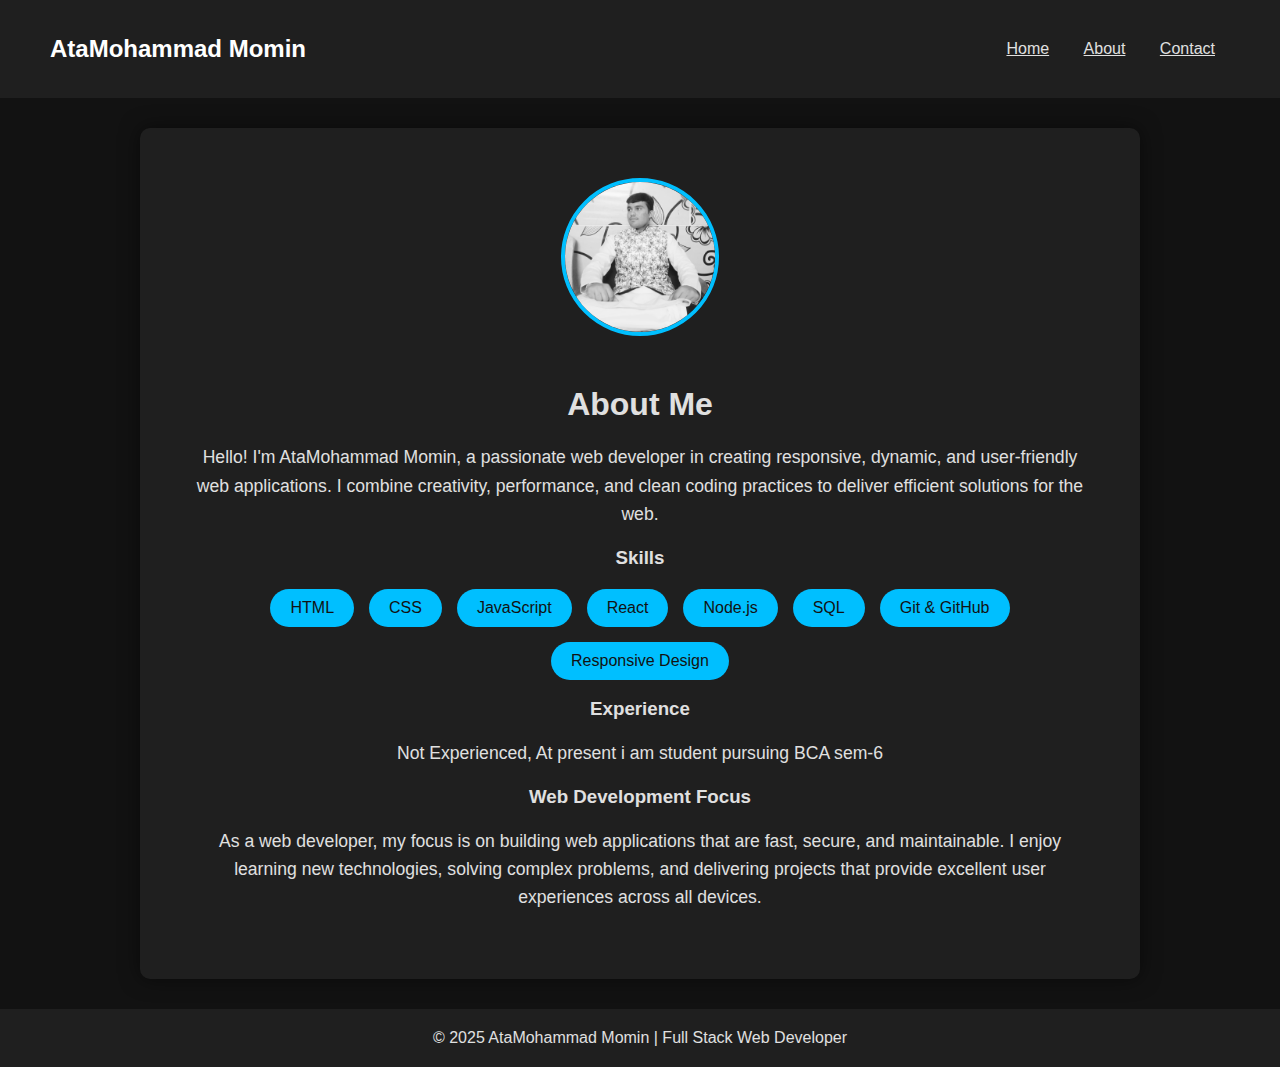
<file: about.html>
<!DOCTYPE html>
<html lang="en">
<head>
    <meta charset="UTF-8">
    <meta name="viewport" content="width=device-width, initial-scale=1.0">
    <title>About | AtaMohammad Momin</title>
    <link rel="stylesheet" href="style.css">
</head>
<body>
    <header>
        <h2>AtaMohammad Momin</h2>
        <nav>
            <a href="index.html">Home</a>
            <a href="about.html">About</a>
            <a href="contact.html">Contact</a>
        </nav>
    </header>

    <section class="about-section">
        <img src="ata.jpg" alt="AtaMohammad Momin" class="profile-img">

        <h2>About Me</h2>
        <p>Hello! I'm AtaMohammad Momin, a passionate web developer in creating responsive, dynamic, and user-friendly web applications. I combine creativity, performance, and clean coding practices to deliver efficient solutions for the web.</p>

        <h3>Skills</h3>
        <div class="skills">
            <div class="skill">HTML</div>
            <div class="skill">CSS</div>
            <div class="skill">JavaScript</div>
            <div class="skill">React</div>
            <div class="skill">Node.js</div>
            <div class="skill">SQL</div>
            <div class="skill">Git & GitHub</div>
            <div class="skill">Responsive Design</div>
        </div>

        <h3>Experience</h3>
        <p>Not Experienced, At present i am student pursuing BCA sem-6</p>

        <h3>Web Development Focus</h3>
        <p>As a web developer, my focus is on building web applications that are fast, secure, and maintainable. I enjoy learning new technologies, solving complex problems, and delivering projects that provide excellent user experiences across all devices.</p>
    </section>

    <footer>
        &copy; 2025 AtaMohammad Momin | Full Stack Web Developer
    </footer>
</body>
</html>
</file>
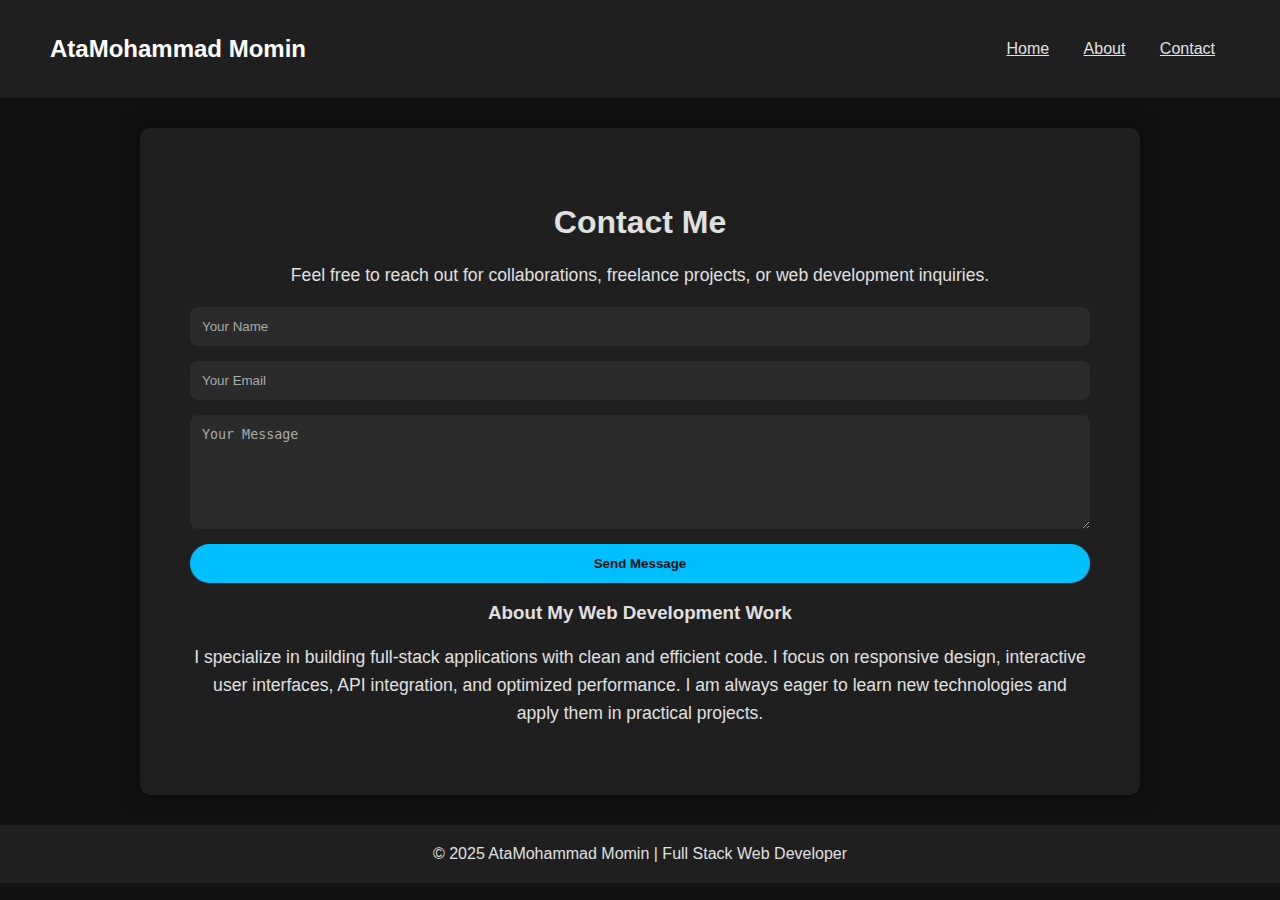
<file: contact.html>
<!DOCTYPE html>
<html lang="en">
<head>
    <meta charset="UTF-8">
    <meta name="viewport" content="width=device-width, initial-scale=1.0">
    <title>Contact | AtaMohammad Momin</title>
    <link rel="stylesheet" href="style.css">
</head>
<body>
    <header>
        <h2>AtaMohammad Momin</h2>
        <nav>
            <a href="index.html">Home</a>
            <a href="about.html">About</a>
            <a href="contact.html">Contact</a>
        </nav>
    </header>

    <section class="contact-section">
        <h2>Contact Me</h2>
        <p>Feel free to reach out for collaborations, freelance projects, or web development inquiries.</p>

        <form action="mailto:your-email@example.com" method="post" enctype="text/plain">
            <input type="text" name="name" placeholder="Your Name" required>
            <input type="email" name="email" placeholder="Your Email" required>
            <textarea name="message" rows="6" placeholder="Your Message" required></textarea>
            <button type="submit">Send Message</button>
        </form>

        <h3>About My Web Development Work</h3>
        <p>I specialize in building full-stack applications with clean and efficient code. I focus on responsive design, interactive user interfaces, API integration, and optimized performance. I am always eager to learn new technologies and apply them in practical projects.</p>
    </section>

    <footer>
        &copy; 2025 AtaMohammad Momin | Full Stack Web Developer
    </footer>
</body>
</html>
</file>
<file: style.css>
/* Dark Theme General */
body {
    font-family: 'Segoe UI', Tahoma, Geneva, Verdana, sans-serif;
    margin: 0;
    padding: 0;
    background-color: #121212;  /* Dark background */
    color: #e0e0e0;             /* Light text */
}

header {
    background-color: #1f1f1f;
    color: #ffffff;
    padding: 15px 50px;
    display: flex;
    justify-content: space-between;
    align-items: center;
}

header nav a {
    margin: 0 15px;
    position: relative;
    font-weight: 500;
    color: #e0e0e0;
}

/* Hover underline animation */
header nav a::after {
    content: '';
    display: block;
    height: 2px;
    width: 0;
    background: #00bfff;
    transition: 0.3s;
    position: absolute;
    bottom: -5px;
    left: 0;
}

header nav a:hover::after {
    width: 100%;
}

/* Section Styling */
.about-section, .contact-section {
    padding: 50px;
    text-align: center;
    background-color: #1f1f1f; /* dark card style background */
    border-radius: 10px;
    margin: 30px auto;
    max-width: 900px;
    box-shadow: 0 0 20px rgba(0,0,0,0.5);
}

.about-section h2, .contact-section h2 {
    font-size: 2em;
    margin-bottom: 20px;
}

.about-section p, .contact-section p {
    font-size: 1.1em;
    line-height: 1.6;
}

/* Skills */
.skills {
    display: flex;
    justify-content: center;
    flex-wrap: wrap;
    gap: 15px;
    margin-top: 20px;
}

.skill {
    background-color: #00bfff;
    color: #121212;
    padding: 10px 20px;
    border-radius: 20px;
    transition: 0.3s;
}

.skill:hover {
    transform: scale(1.1);
}

/* Profile Image */
.profile-img {
    width: 150px;
    height: 150px;
    border-radius: 50%;
    object-fit: cover;
    border: 4px solid #00bfff;
    margin-bottom: 20px;
    animation: fadeIn 2s ease-in-out;
}

/* Contact Form */
.contact-section form {
    display: flex;
    flex-direction: column;
    gap: 15px;
}

.contact-section input, .contact-section textarea {
    padding: 12px;
    border-radius: 8px;
    border: none;
    background-color: #2b2b2b;
    color: #e0e0e0;
}

.contact-section input::placeholder,
.contact-section textarea::placeholder {
    color: #aaa;
}

.contact-section button {
    background-color: #00bfff;
    color: #121212;
    padding: 12px;
    border: none;
    border-radius: 25px;
    font-weight: bold;
    cursor: pointer;
    transition: 0.3s;
}

.contact-section button:hover {
    background-color: #6a5acd;
    color: white;
}

/* Footer */
footer {
    text-align: center;
    padding: 20px;
    background-color: #1f1f1f;
    color: #e0e0e0;
}

/* Fade In Animation */
@keyframes fadeIn {
    0% { opacity: 0; transform: translateY(-20px);}
    100% { opacity: 1; transform: translateY(0);}
}
</file>
